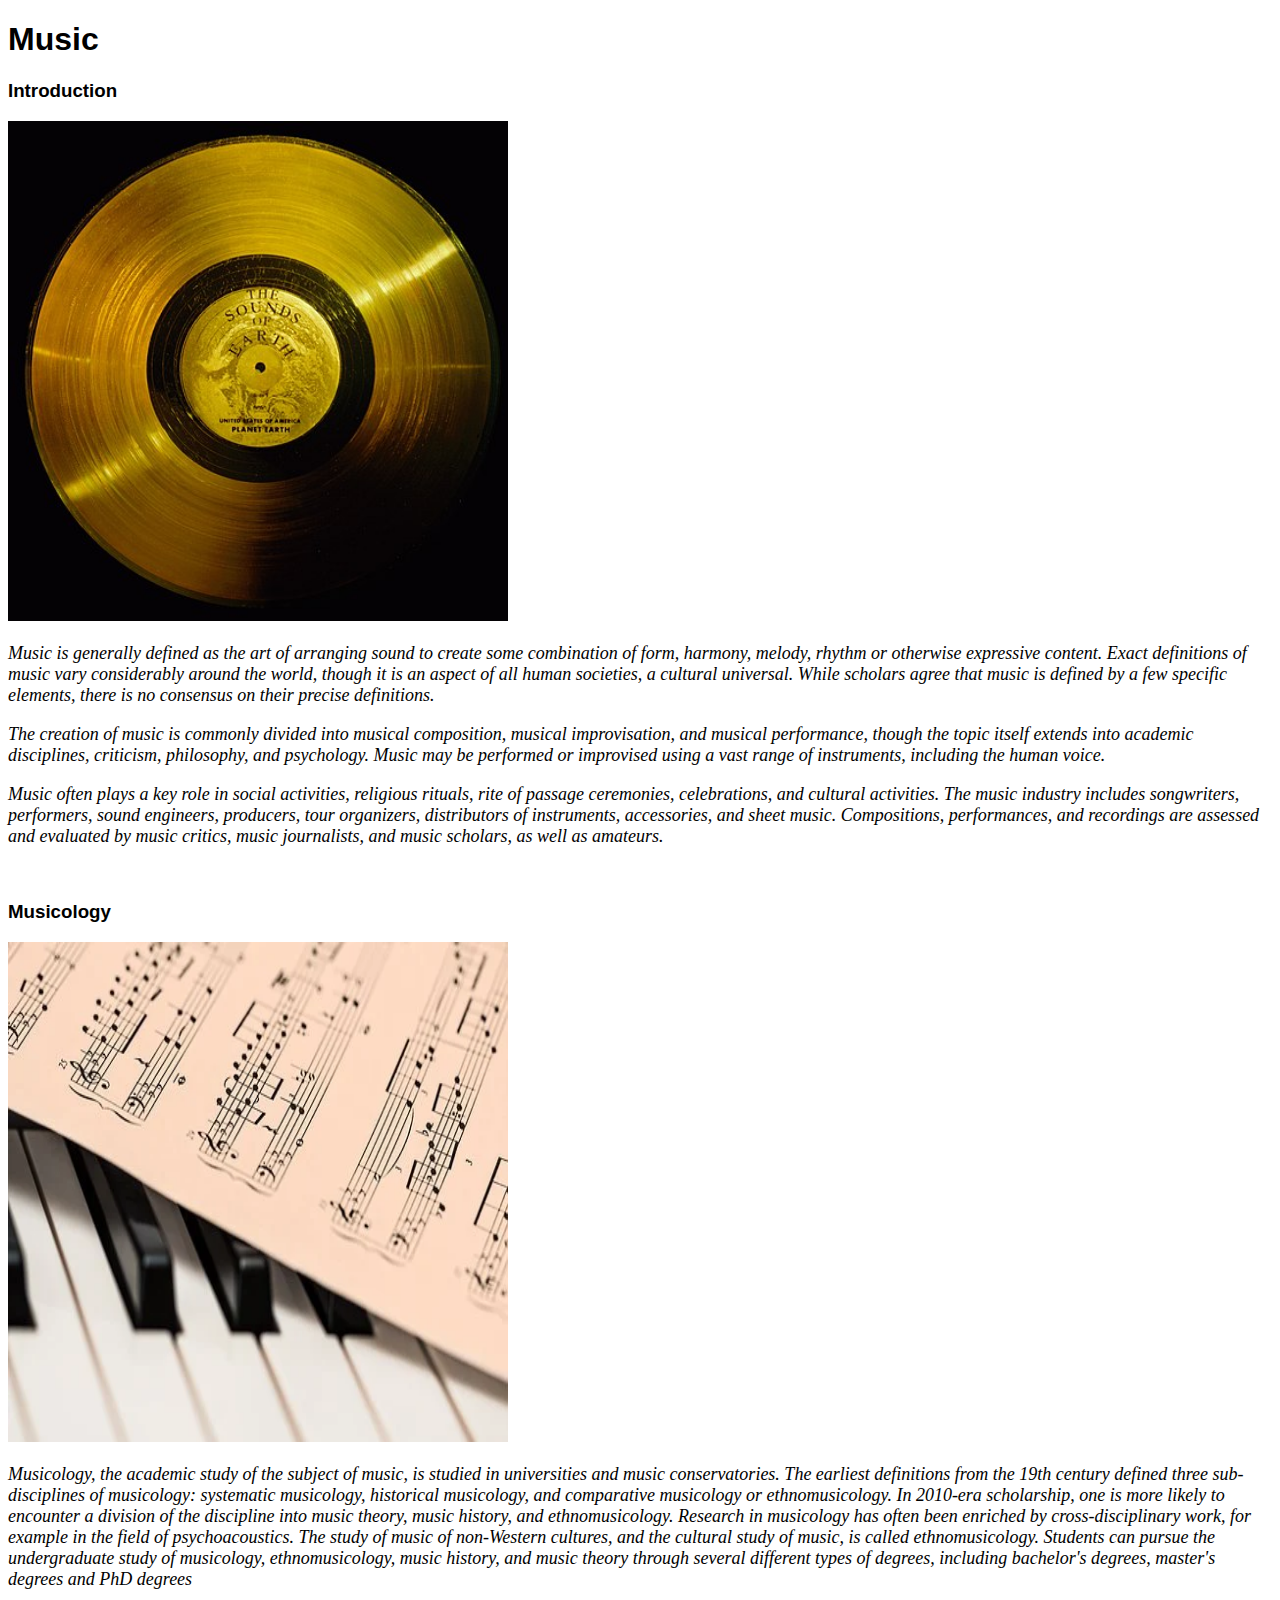
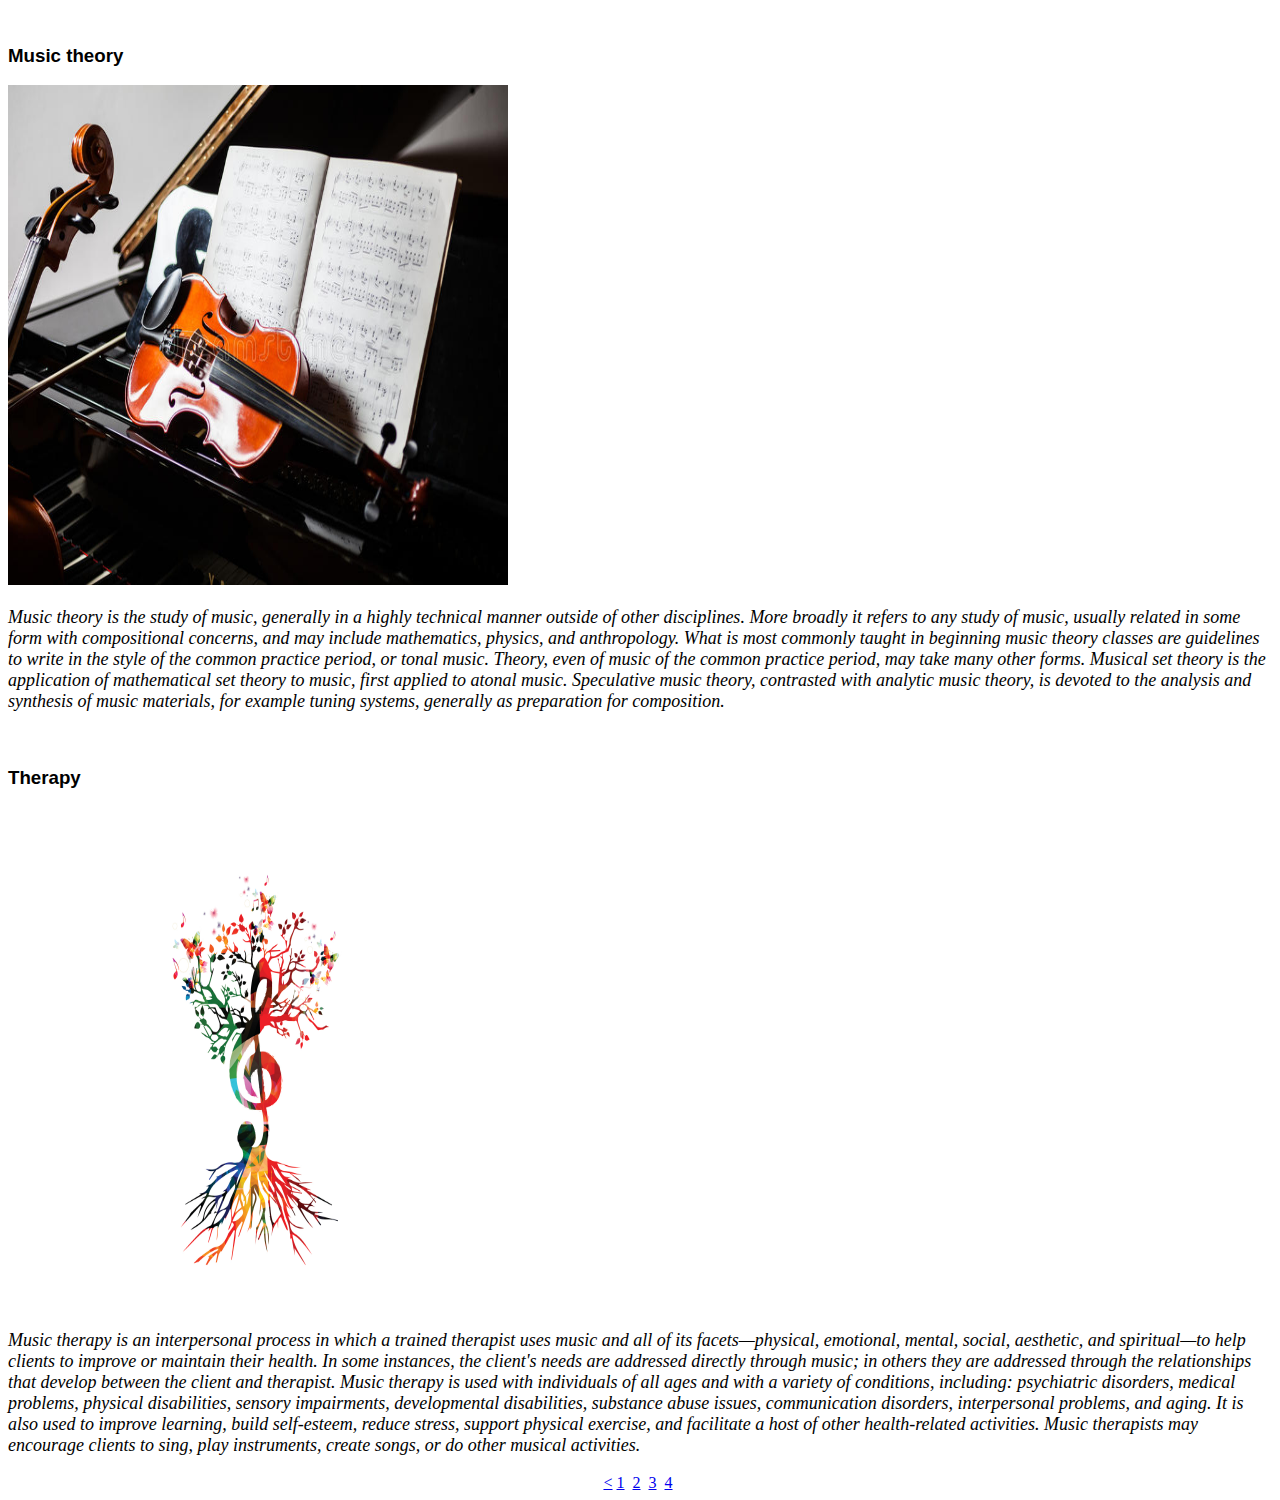
<file: Wiki pages/music.html>
<!DOCTYPE html>
<html lang="en">
<head>
    <meta charset="UTF-8">
    <meta http-equiv="X-UA-Compatible" content="IE=edge">
    <meta name="viewport" content="width=device-width, initial-scale=1.0">
    <title>Music</title>
    <link rel="stylesheet" href="stylepage.css">
</head>
<body>
    <h1>Music</h1>
    <h3>Introduction</h3>
    <img src="./img/musicintro.jpg" alt="" height="500 px" width="500 px">
    <p>Music is generally defined as the art of arranging sound to create some combination of form, harmony, melody, rhythm or otherwise expressive content. Exact definitions of music vary considerably around the world, though it is an aspect of all human societies, a cultural universal. While scholars agree that music is defined by a few specific elements, there is no consensus on their precise definitions.</p>
    <p>The creation of music is commonly divided into musical composition, musical improvisation, and musical performance, though the topic itself extends into academic disciplines, criticism, philosophy, and psychology. Music may be performed or improvised using a vast range of instruments, including the human voice.</p>
    <p>Music often plays a key role in social activities, religious rituals, rite of passage ceremonies, celebrations, and cultural activities. The music industry includes songwriters, performers, sound engineers, producers, tour organizers, distributors of instruments, accessories, and sheet music. Compositions, performances, and recordings are assessed and evaluated by music critics, music journalists, and music scholars, as well as amateurs.</p>
    <br>
    <h3>Musicology</h3>
    <img src="./img/musicology.jpg" alt="" height="500 px" width="500 px">
    <p>Musicology, the academic study of the subject of music, is studied in universities and music conservatories. The earliest definitions from the 19th century defined three sub-disciplines of musicology: systematic musicology, historical musicology, and comparative musicology or ethnomusicology. In 2010-era scholarship, one is more likely to encounter a division of the discipline into music theory, music history, and ethnomusicology. Research in musicology has often been enriched by cross-disciplinary work, for example in the field of psychoacoustics. The study of music of non-Western cultures, and the cultural study of music, is called ethnomusicology. Students can pursue the undergraduate study of musicology, ethnomusicology, music history, and music theory through several different types of degrees, including bachelor's degrees, master's degrees and PhD degrees</p>
    <br>
    <h3>Music theory</h3>
    <img src="./img/musictheory.jpg" alt="" height="500 px" width="500 px">
    <p>Music theory is the study of music, generally in a highly technical manner outside of other disciplines. More broadly it refers to any study of music, usually related in some form with compositional concerns, and may include mathematics, physics, and anthropology. What is most commonly taught in beginning music theory classes are guidelines to write in the style of the common practice period, or tonal music. Theory, even of music of the common practice period, may take many other forms. Musical set theory is the application of mathematical set theory to music, first applied to atonal music. Speculative music theory, contrasted with analytic music theory, is devoted to the analysis and synthesis of music materials, for example tuning systems, generally as preparation for composition.</p>
    <br>
    <h3>Therapy</h3>
    <img src="./img/musictherapy.jpg" alt="" height="500 px" width="500 px">
    <p>Music therapy is an interpersonal process in which a trained therapist uses music and all of its facets—physical, emotional, mental, social, aesthetic, and spiritual—to help clients to improve or maintain their health. In some instances, the client's needs are addressed directly through music; in others they are addressed through the relationships that develop between the client and therapist. Music therapy is used with individuals of all ages and with a variety of conditions, including: psychiatric disorders, medical problems, physical disabilities, sensory impairments, developmental disabilities, substance abuse issues, communication disorders, interpersonal problems, and aging. It is also used to improve learning, build self-esteem, reduce stress, support physical exercise, and facilitate a host of other health-related activities. Music therapists may encourage clients to sing, play instruments, create songs, or do other musical activities.</p>
    <footer>
        <center>
            <a href="vrindavan.html"><</a>
            <a href="index.html">1</a>&nbsp;
            <a href="photography.html">2</a>&nbsp;
            <a href="vrindavan.html">3</a>&nbsp;
            <a href="music.html">4</a>&nbsp;
        </center>
    </footer>
</body>
</html>
</file>
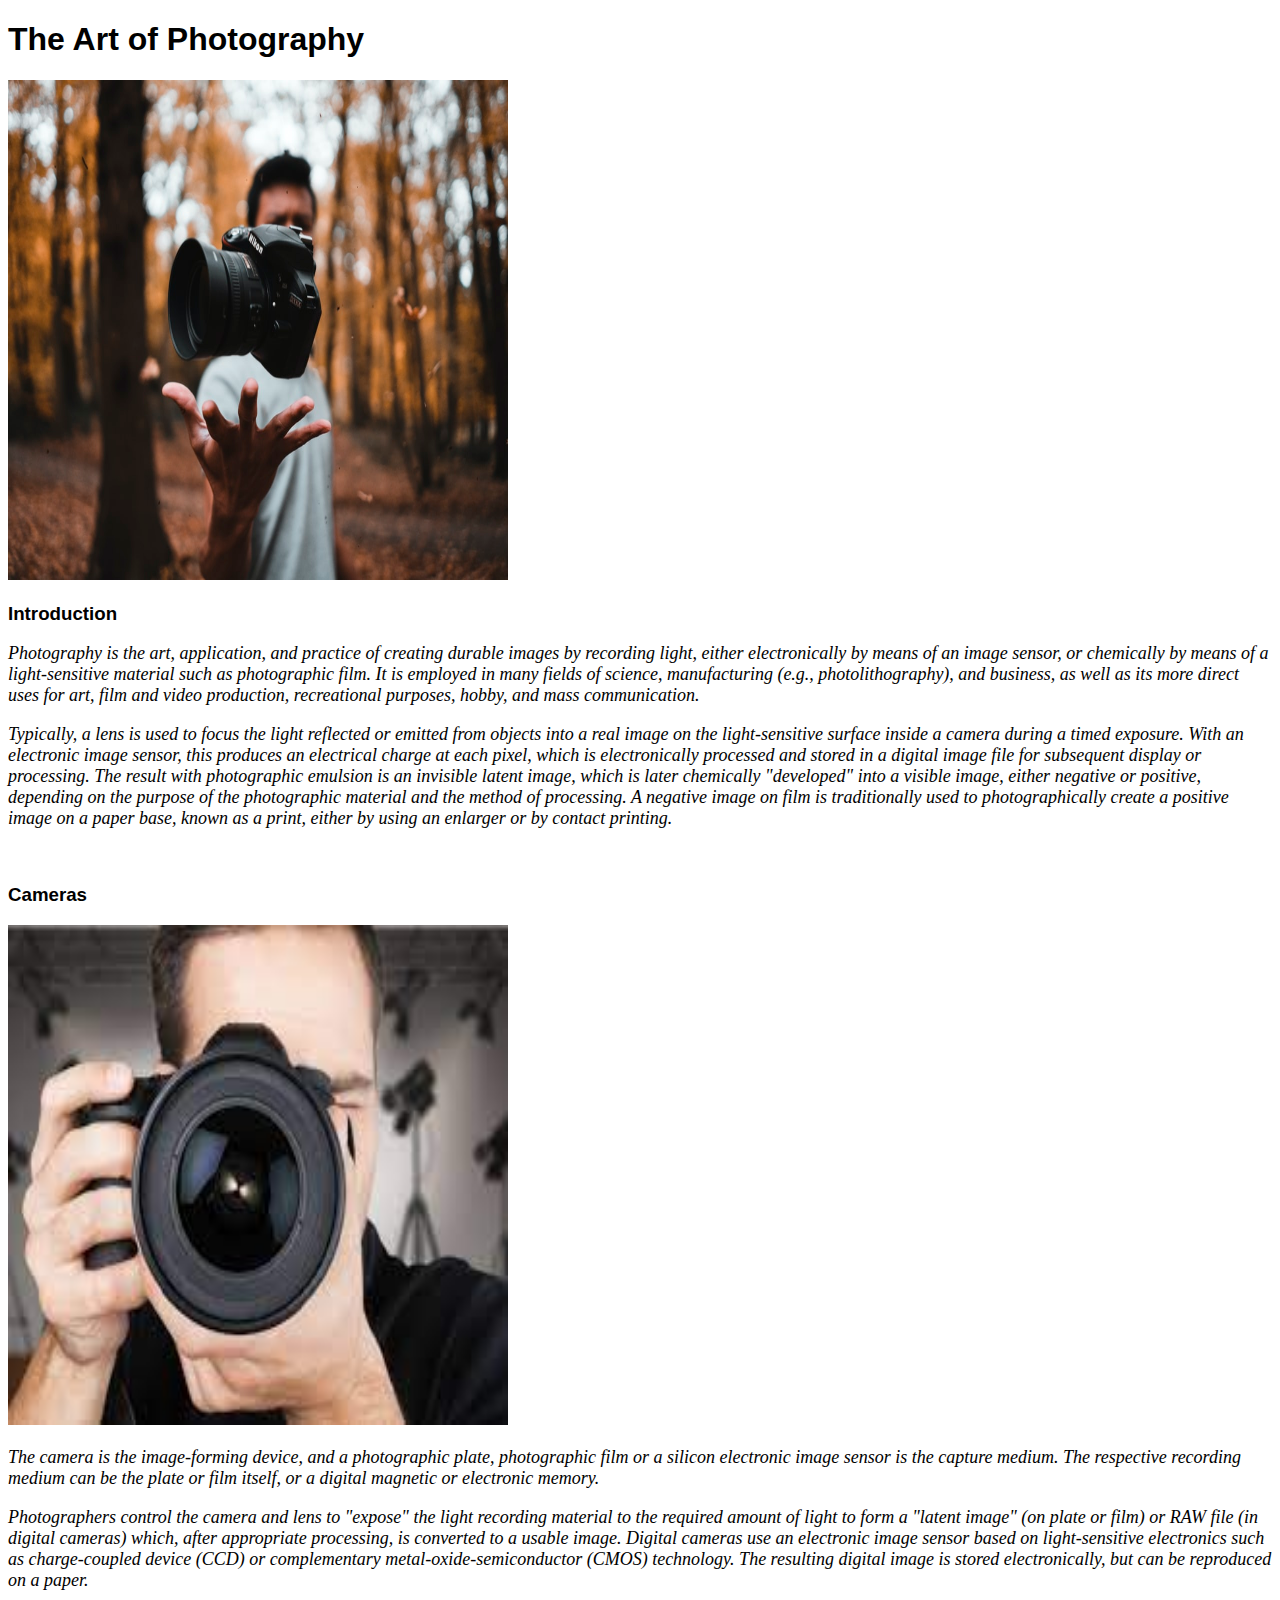
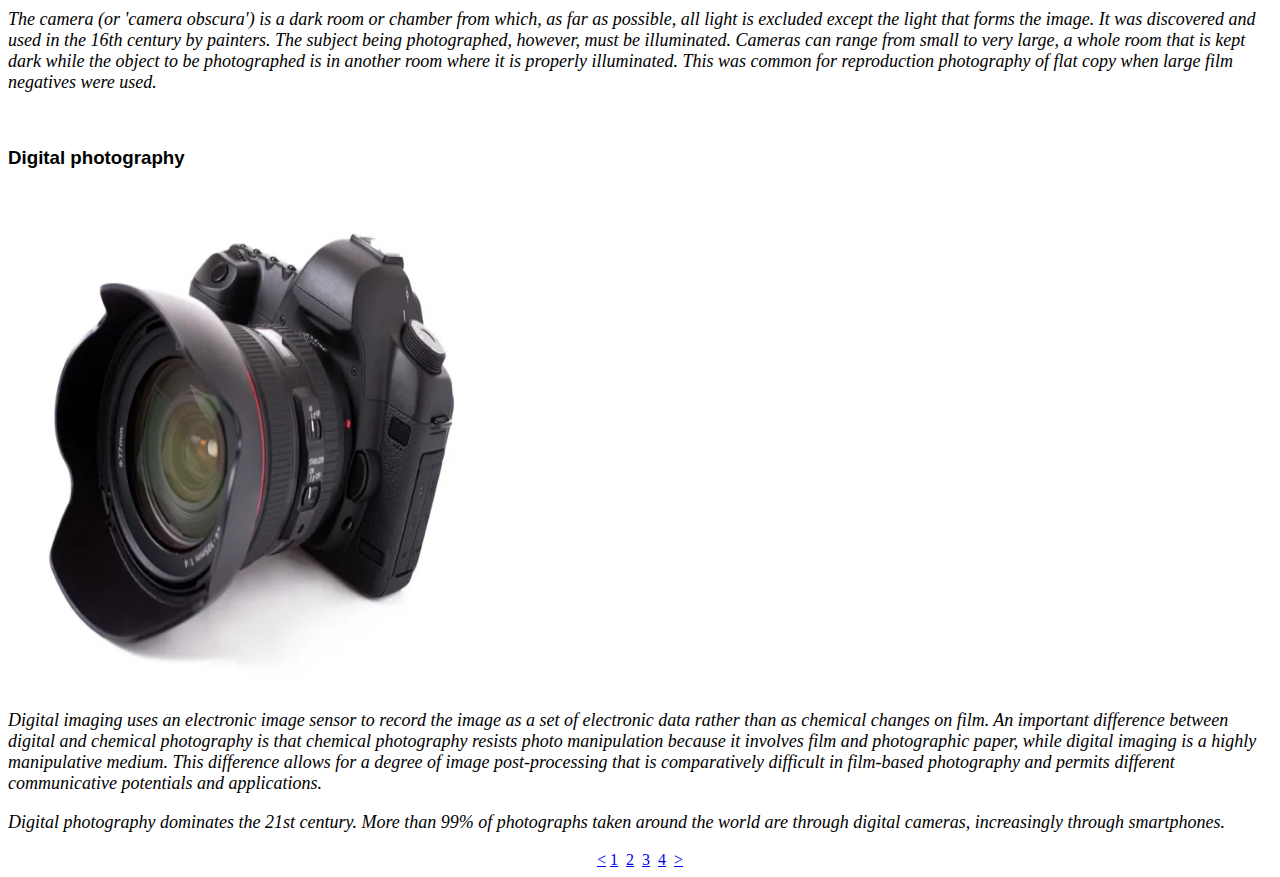
<file: Wiki pages/photography.html>
<!DOCTYPE html>
<html lang="en">
<head>
    <meta charset="UTF-8">
    <meta http-equiv="X-UA-Compatible" content="IE=edge">
    <meta name="viewport" content="width=device-width, initial-scale=1.0">
    <title>Photography</title>
    <link rel="stylesheet" href="stylepage.css">
</head>
<body>
    <h1>The Art of Photography</h1>
    <img src="./img/introphoto.jpg" alt="" height="500 px" width="500 px">
    <h3>Introduction</h3>
    <p>Photography is the art, application, and practice of creating durable images by recording light, either electronically by means of an image sensor, or chemically by means of a light-sensitive material such as photographic film. It is employed in many fields of science, manufacturing (e.g., photolithography), and business, as well as its more direct uses for art, film and video production, recreational purposes, hobby, and mass communication.</p>
    <p>Typically, a lens is used to focus the light reflected or emitted from objects into a real image on the light-sensitive surface inside a camera during a timed exposure. With an electronic image sensor, this produces an electrical charge at each pixel, which is electronically processed and stored in a digital image file for subsequent display or processing. The result with photographic emulsion is an invisible latent image, which is later chemically "developed" into a visible image, either negative or positive, depending on the purpose of the photographic material and the method of processing. A negative image on film is traditionally used to photographically create a positive image on a paper base, known as a print, either by using an enlarger or by contact printing.</p>
    <br>
    <h3>Cameras</h3>
    <img src="./img/camera.jpg" alt="" height="500 px" width="500 px">
    <p>The camera is the image-forming device, and a photographic plate, photographic film or a silicon electronic image sensor is the capture medium. The respective recording medium can be the plate or film itself, or a digital magnetic or electronic memory.</p>
    <p>Photographers control the camera and lens to "expose" the light recording material to the required amount of light to form a "latent image" (on plate or film) or RAW file (in digital cameras) which, after appropriate processing, is converted to a usable image. Digital cameras use an electronic image sensor based on light-sensitive electronics such as charge-coupled device (CCD) or complementary metal-oxide-semiconductor (CMOS) technology. The resulting digital image is stored electronically, but can be reproduced on a paper.</p>
    <p>The camera (or 'camera obscura') is a dark room or chamber from which, as far as possible, all light is excluded except the light that forms the image. It was discovered and used in the 16th century by painters. The subject being photographed, however, must be illuminated. Cameras can range from small to very large, a whole room that is kept dark while the object to be photographed is in another room where it is properly illuminated. This was common for reproduction photography of flat copy when large film negatives were used.</p>
    <br>
    <h3> Digital photography</h3>
    <img src="./img/dslr.jpg" alt="" height="500 px" width="500 px">
    <p>Digital imaging uses an electronic image sensor to record the image as a set of electronic data rather than as chemical changes on film. An important difference between digital and chemical photography is that chemical photography resists photo manipulation because it involves film and photographic paper, while digital imaging is a highly manipulative medium. This difference allows for a degree of image post-processing that is comparatively difficult in film-based photography and permits different communicative potentials and applications.</p>
    <p>Digital photography dominates the 21st century. More than 99% of photographs taken around the world are through digital cameras, increasingly through smartphones.</p>
    <footer>
        <center>
            <a href="index.html"><</a>
            <a href="index.html">1</a>&nbsp;
            <a href="photography.html">2</a>&nbsp;
            <a href="vrindavan.html">3</a>&nbsp;
            <a href="music.html">4</a>&nbsp;
            <a href="vrindavan.html">></a>
        </center>
    </footer>
</body>
</html>
</file>
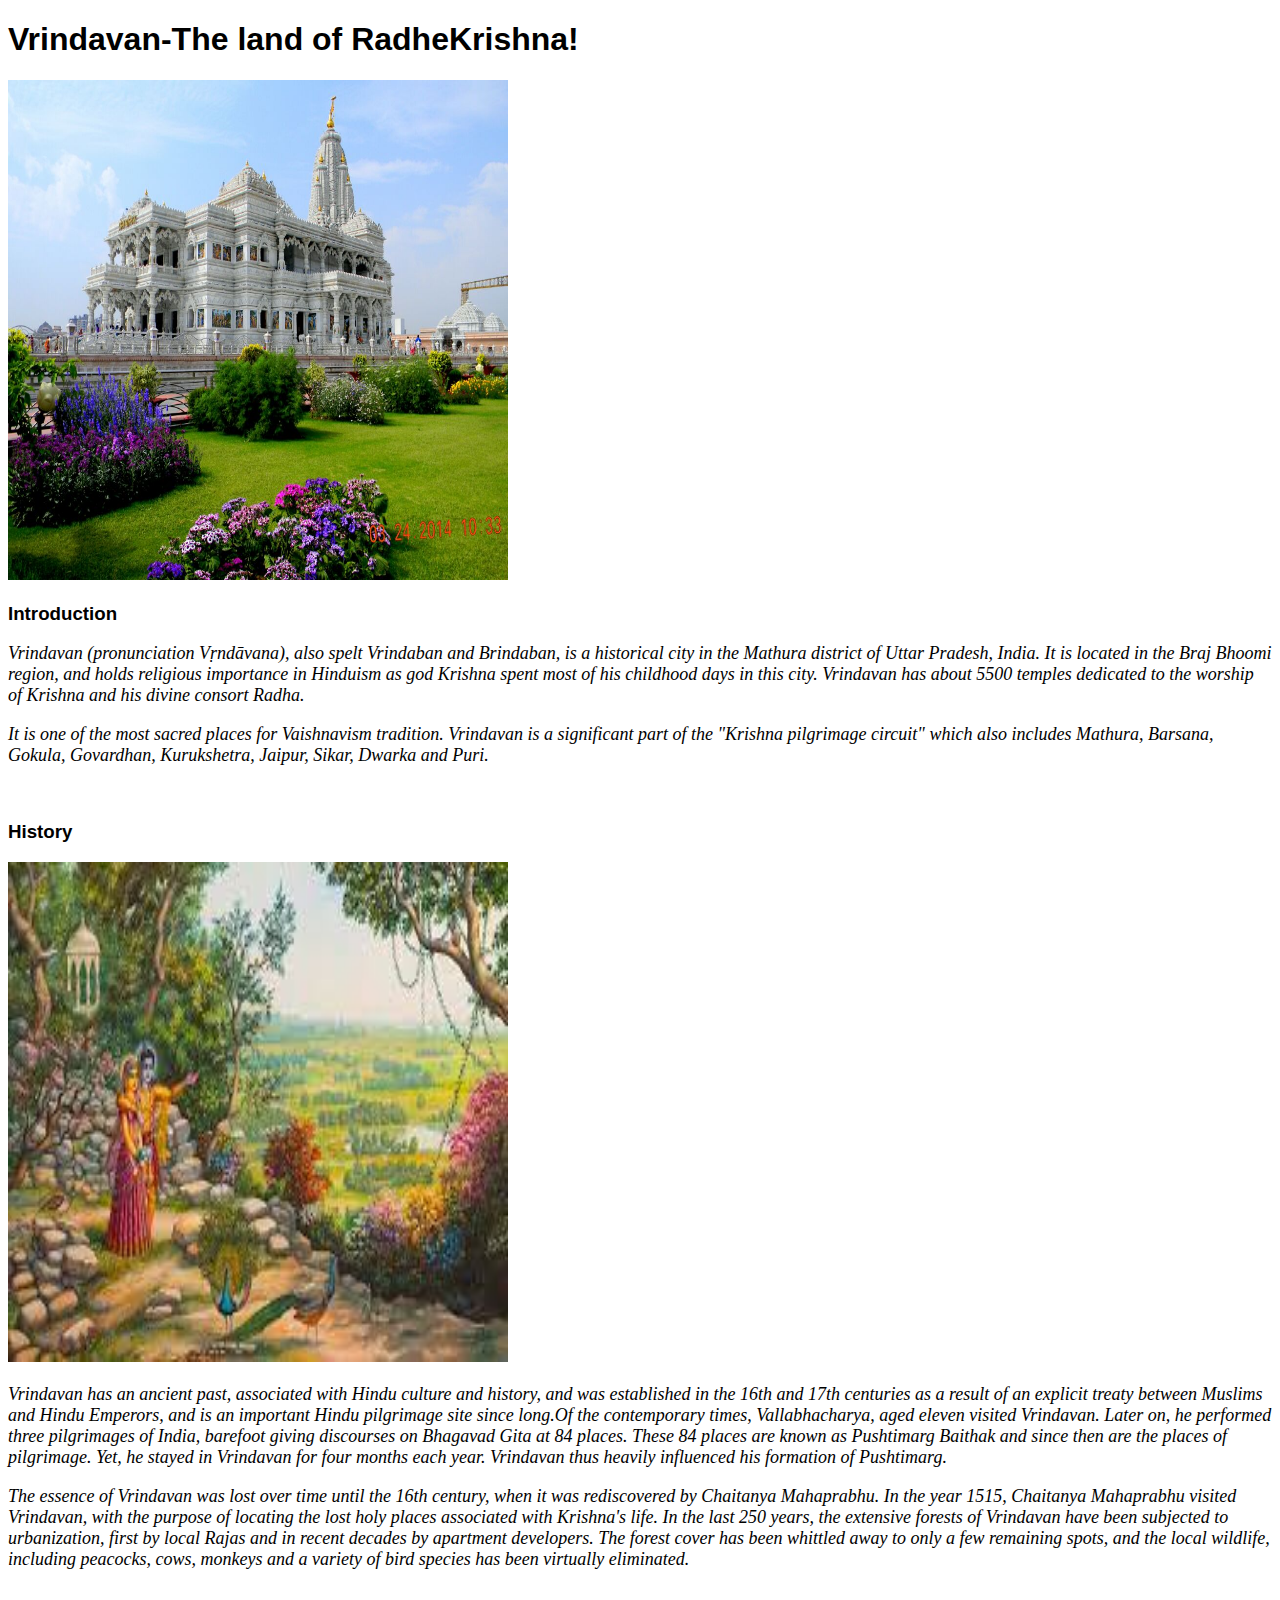
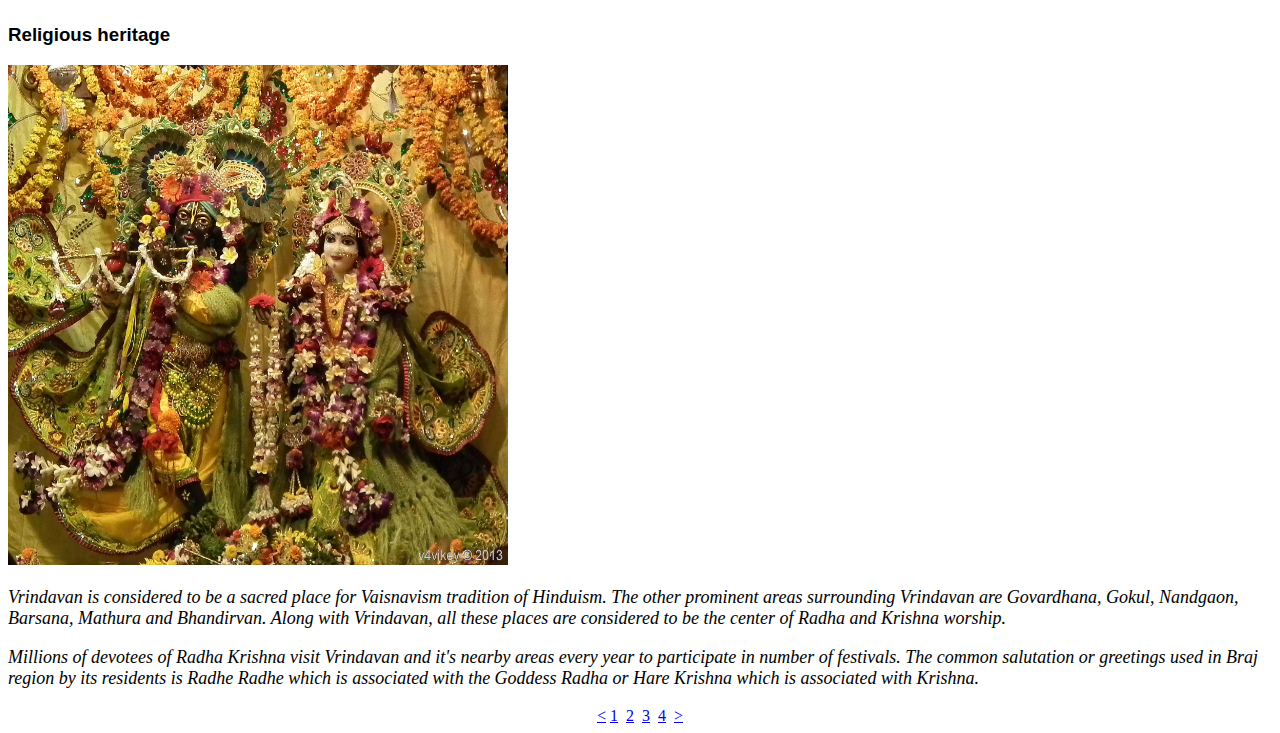
<file: Wiki pages/vrindavan.html>
<!DOCTYPE html>
<html lang="en">
<head>
    <meta charset="UTF-8">
    <meta http-equiv="X-UA-Compatible" content="IE=edge">
    <meta name="viewport" content="width=device-width, initial-scale=1.0">
    <title>Vrindavan</title>
    <link rel="stylesheet" href="stylepage.css">
</head>
<body>
    <h1>Vrindavan-The land of RadheKrishna!</h1>
    <img src="./img/vrinadavanintro.jpg" alt="" height="500 px" width="500 px">
    <h3>Introduction</h3>
    <p>Vrindavan (pronunciation Vṛndāvana), also spelt Vrindaban and Brindaban, is a historical city in the Mathura district of Uttar Pradesh, India. It is located in the Braj Bhoomi region, and holds religious importance in Hinduism as god Krishna spent most of his childhood days in this city. Vrindavan has about 5500 temples dedicated to the worship of Krishna and his divine consort Radha.</p>
    <p>It is one of the most sacred places for Vaishnavism tradition. Vrindavan is a significant part of the "Krishna pilgrimage circuit" which also includes Mathura, Barsana, Gokula, Govardhan, Kurukshetra, Jaipur, Sikar, Dwarka and Puri.</p>
    <br>
    <h3>History</h3>
    <img src="./img/vrindhistory.jpg" alt="" height="500 px" width="500 px">
    <p>Vrindavan has an ancient past, associated with Hindu culture and history, and was established in the 16th and 17th centuries as a result of an explicit treaty between Muslims and Hindu Emperors, and is an important Hindu pilgrimage site since long.Of the contemporary times, Vallabhacharya, aged eleven visited Vrindavan. Later on, he performed three pilgrimages of India, barefoot giving discourses on Bhagavad Gita at 84 places. These 84 places are known as Pushtimarg Baithak and since then are the places of pilgrimage. Yet, he stayed in Vrindavan for four months each year. Vrindavan thus heavily influenced his formation of Pushtimarg.</p>
    <p>The essence of Vrindavan was lost over time until the 16th century, when it was rediscovered by Chaitanya Mahaprabhu. In the year 1515, Chaitanya Mahaprabhu visited Vrindavan, with the purpose of locating the lost holy places associated with Krishna's life. In the last 250 years, the extensive forests of Vrindavan have been subjected to urbanization, first by local Rajas and in recent decades by apartment developers. The forest cover has been whittled away to only a few remaining spots, and the local wildlife, including peacocks, cows, monkeys and a variety of bird species has been virtually eliminated.</p>
    <br>
    <h3>Religious heritage</h3>
    <img src="./img/radhakrishna.jpg" alt="" height="500 px" width="500 px">
    <p>Vrindavan is considered to be a sacred place for Vaisnavism tradition of Hinduism. The other prominent areas surrounding Vrindavan are Govardhana, Gokul, Nandgaon, Barsana, Mathura and Bhandirvan. Along with Vrindavan, all these places are considered to be the center of Radha and Krishna worship. </p>
    <p>Millions of devotees of Radha Krishna visit Vrindavan and it's nearby areas every year to participate in number of festivals. The common salutation or greetings used in Braj region by its residents is Radhe Radhe which is associated with the Goddess Radha or Hare Krishna which is associated with Krishna.</p>
    <footer>
        <center>
            <a href="photography.html"><</a>
            <a href="index.html">1</a>&nbsp;
            <a href="photography.html">2</a>&nbsp;
            <a href="vrindavan.html">3</a>&nbsp;
            <a href="music.html">4</a>&nbsp;
            <a href="music.html">></a>
        </center>
    </footer>
</body>
</html>
</file>
<file: Wiki pages/stylepage.css>
h1,h3
{
    font-family: 'Lucida Sans', 'Lucida Sans Regular', 'Lucida Grande', 'Lucida Sans Unicode', Geneva, Verdana, sans-serif;
}
p
{
    font-size: large;
    font-style: italic;
}
</file>
